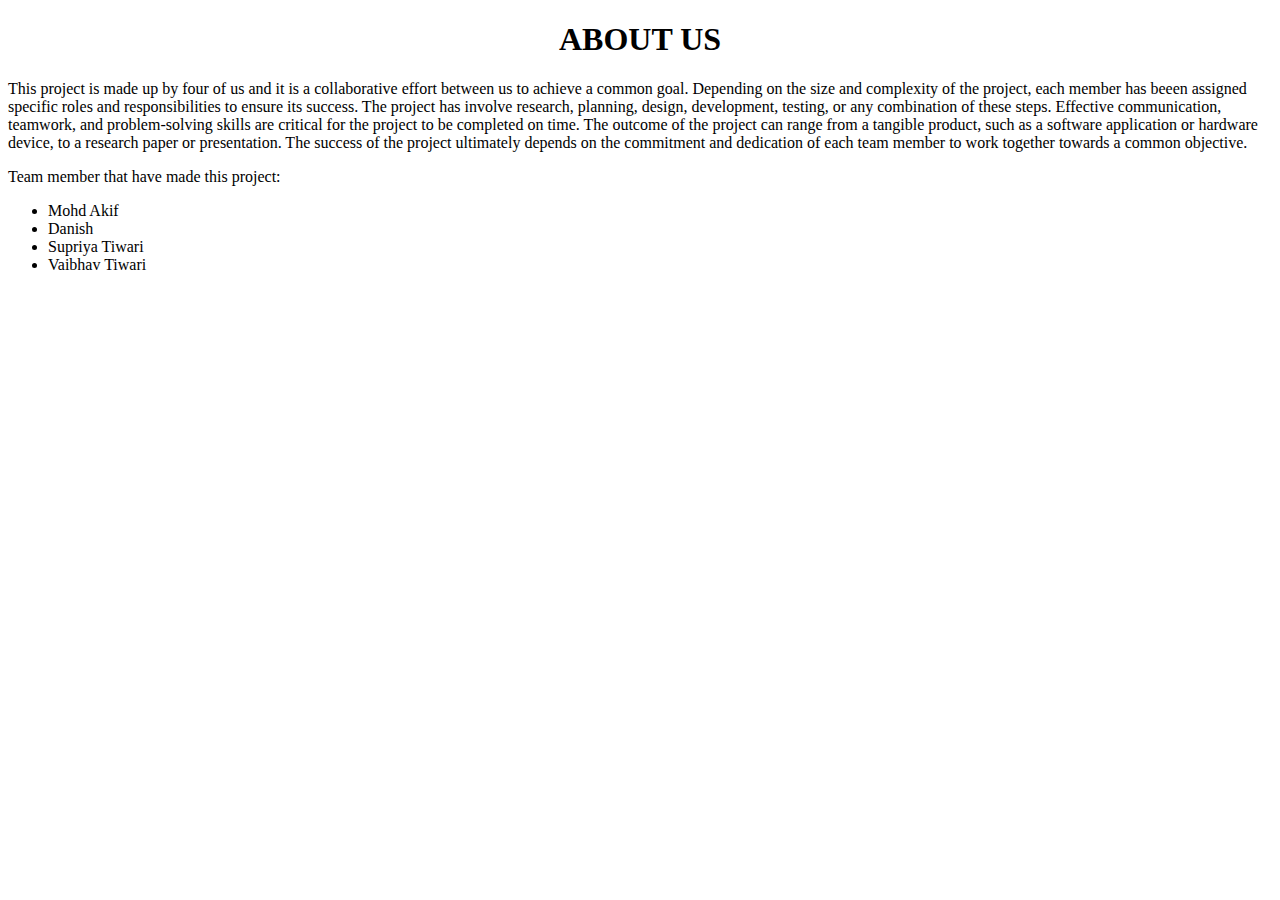
<file: description.html>
<!DOCTYPE html>
<html lang="en">
<head>
    <meta charset="UTF-8">
    <meta http-equiv="X-UA-Compatible" content="IE=edge">
    <meta name="viewport" content="width=device-width, initial-scale=1.0">
    <title>Document</title>
</head>
  <body>
   <center><h1>ABOUT US</h1></center>
    <p>This project is made up by four of us and it is a collaborative effort between us to achieve a common goal. Depending on the size and complexity of the project, each member has beeen assigned specific roles and responsibilities to ensure its success. The project has involve research, planning, design, development, testing, or any combination of these steps. Effective communication, teamwork, and problem-solving skills are critical for the project to be completed on time. The outcome of the project can range from a tangible product, such as a software application or hardware device, to a research paper or presentation. The success of the project ultimately depends on the commitment and dedication of each team member to work together towards a common objective.</p>
    <p>Team member that have made this project:</p>
    <ul >
      <li>Mohd Akif</li>
      <li>Danish</li>
      <li>Supriya Tiwari</li>
      <li>Vaibhav Tiwari</li>
    </ul>
  </body>
</html>
</file>
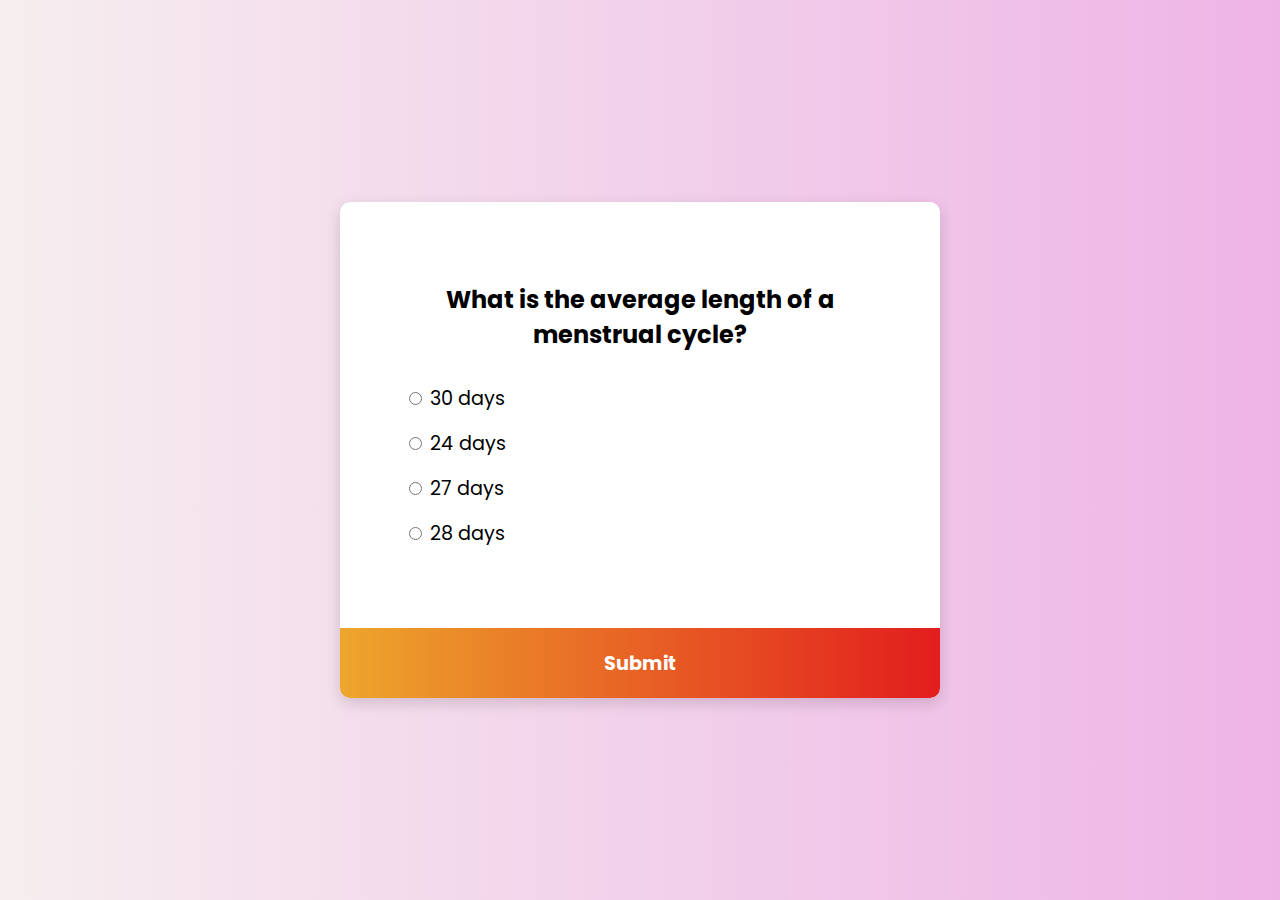
<file: quiz.html>
<html lang="en">
  <head>
    <meta charset="UTF-8" />
    <meta name="viewport" content="width=device-width, initial-scale=1.0" />
    <link rel="stylesheet" href="quiz.css" />
    <title>Quiz App | Fantacy Design</title>
  </head>
  <body>
    <div class="quiz-container" id="quiz">
      <div class="quiz-header">
        <h2 id="question">Question text</h2>
        <ul>
          <li>
            <input type="radio" name="answer" id="a" class="answer">
            <label for="a" id="a_text">Question</label>
          </li>
 
          <li>
            <input type="radio" name="answer" id="b" class="answer">
            <label for="b" id="b_text">Question</label>
          </li>
 
          <li>
            <input type="radio" name="answer" id="c" class="answer">
            <label for="c" id="c_text">Question</label>
          </li>
 
          <li>
            <input type="radio" name="answer" id="d" class="answer">
            <label for="d" id="d_text">Question</label>
          </li>
        </ul>
      </div>
      <button id="submit">Submit</button>
    </div>
    <script src="quiz.js"></script>
  </body>
</html>
</file>
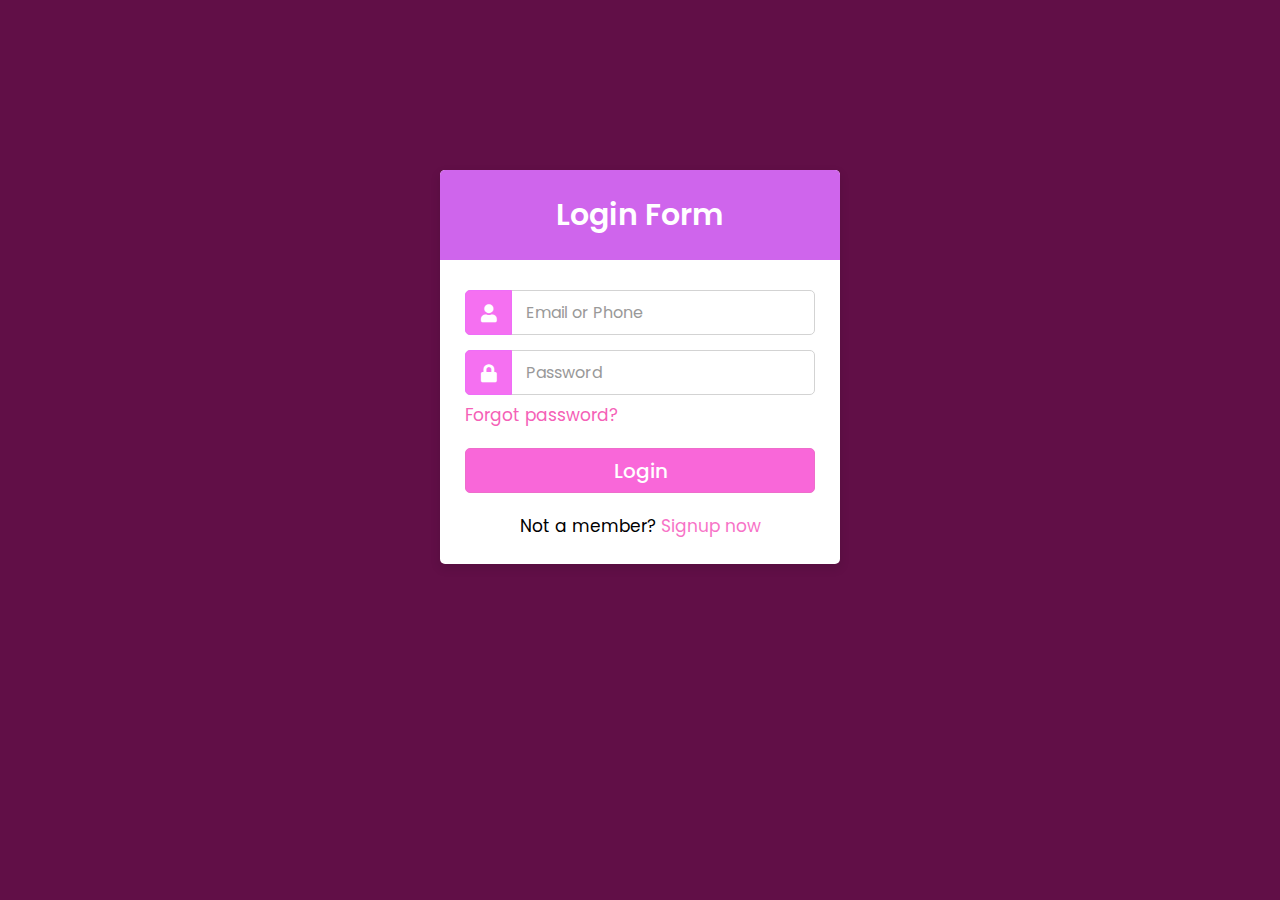
<file: signin.html>
<!DOCTYPE html>
<!-- Created By CodingLab - www.codinglabweb.com -->
<html lang="en" dir="ltr">
  <head>
    <meta charset="utf-8">
    <meta name="viewport" content="width=device-width, initial-scale=1.0">
    <!-- <title>Login Form | CodingLab</title> -->
    <link rel="stylesheet" href="signup.css">
    <link rel="stylesheet" href="https://cdnjs.cloudflare.com/ajax/libs/font-awesome/5.15.2/css/all.min.css"/>
  </head>
  <body>
    <div class="container">
      <div class="wrapper">
        <div class="title"><span>Login Form</span></div>
        <form action="#">
          <div class="row">
            <i class="fas fa-user"></i>
            <input type="text" placeholder="Email or Phone" required>
          </div>
          <div class="row">
            <i class="fas fa-lock"></i>
            <input type="password" placeholder="Password" required>
          </div>
          <div class="pass"><a href="#">Forgot password?</a></div>
          <div class="row button">
            
            <input type="submit" value="Login">
          </div>
          <div class="signup-link">Not a member? <a href="/signup.html">Signup now</a></div>
        </form>
      </div>
    </div>

  </body>
</html>
</file>
<file: quiz.css>
@import url('https://fonts.googleapis.com/css2?family=Poppins:wght@200;400&display=swap');
 
* {
  box-sizing: border-box;
}
 
body {
  background-color: #b8c6db;
 
    background-image: linear-gradient(to right, #f6eeef     , #eeb4e6);
  font-family: 'Poppins', sans-serif;
  display: flex;
  align-items: center;
  justify-content: center;
  height: 100vh;
  overflow: hidden;
  margin: 0;
}
 
.quiz-container {
  background-color: #fff;
  border-radius: 10px;
  box-shadow: 0 0 10px 2px rgba(100, 100, 100, 0.1);
  width: 600px;
  overflow: hidden;
box-shadow: rgba(50, 50, 93, 0.25) 0px 13px 27px -5px, rgba(0, 0, 0, 0.3) 0px 8px 16px -8px;
box-shadow: rgba(0, 0, 0, 0.15) 0px 5px 15px 0px;
}
 
.quiz-header {
  padding: 4rem;
}
 
h2 {
  padding: 1rem;
  text-align: center;
  margin: 0;
}
 
ul {
  list-style-type: none;
  padding: 0;
}
 
ul li {
  font-size: 1.2rem;
  margin: 1rem 0;
}
 
ul li label {
  cursor: pointer;
}
 
button {
      background-image: linear-gradient(to right, #eda62c     , #e21d1d);
  color: #fff;
  border: none;
  display: block;
  width: 100%;
  cursor: pointer;
  font-size: 1.2rem;
  font-family: inherit;
  padding: 1.3rem;
  font-weight: bold;
}
 
button:hover {
  background-color: #732d91;
}
 
button:focus {
  outline: none;
  background-color: #5e3370;
}
</file>
<file: signup.css>
@import url('https://fonts.googleapis.com/css2?family=Poppins:wght@200;300;400;500;600;700&display=swap');
*{
  margin: 0;
  padding: 0;
  box-sizing: border-box;
  font-family: 'Poppins',sans-serif;
}
body{
  background: #610f47;
  overflow: hidden;
}
::selection{
  background: rgba(26,188,156,0.3);
}
.container{
  max-width: 440px;
  padding: 0 20px;
  margin: 170px auto;
}
.wrapper{
  width: 100%;
  background: #fff;
  border-radius: 5px;
  box-shadow: 0px 4px 10px 1px rgba(0,0,0,0.1);
}
.wrapper .title{
  height: 90px;
  background: #cf65ec;
  border-radius: 5px 5px 0 0;
  color: #fff;
  font-size: 30px;
  font-weight: 600;
  display: flex;
  align-items: center;
  justify-content: center;
}
.wrapper form{
  padding: 30px 25px 25px 25px;
}
.wrapper form .row{
  height: 45px;
  margin-bottom: 15px;
  position: relative;
}
.wrapper form .row input{
  height: 100%;
  width: 100%;
  outline: none;
  padding-left: 60px;
  border-radius: 5px;
  border: 1px solid lightgrey;
  font-size: 16px;
  transition: all 0.3s ease;
}
form .row input:focus{
  border-color: #ff61fa;
  box-shadow: inset 0px 0px 2px 2px rgba(26,188,156,0.25);
}
form .row input::placeholder{
  color: #999;
}
.wrapper form .row i{
  position: absolute;
  width: 47px;
  height: 100%;
  color: #fff;
  font-size: 18px;
  background: #f570f1;
  border: 1px solid #ef6df8;
  border-radius: 5px 0 0 5px;
  display: flex;
  align-items: center;
  justify-content: center;
}
.wrapper form .pass{
  margin: -8px 0 20px 0;
}
.wrapper form .pass a{
  color: #f561b7;
  font-size: 17px;
  text-decoration: none;
}
.wrapper form .pass a:hover{
  text-decoration: underline;
}
.wrapper form .button input{
  color: #fff;
  font-size: 20px;
  font-weight: 500;
  padding-left: 0px;
  background: #f967d9;
  border: 1px solid #ee6dcb;
  cursor: pointer;
}
form .button input:hover{
  background: #f566e9;
}
.wrapper form .signup-link{
  text-align: center;
  margin-top: 20px;
  font-size: 17px;
}
.wrapper form .signup-link a{
  color: #f773c7;
  text-decoration: none;
}
form .signup-link a:hover{
  text-decoration: underline;
}
</file>
